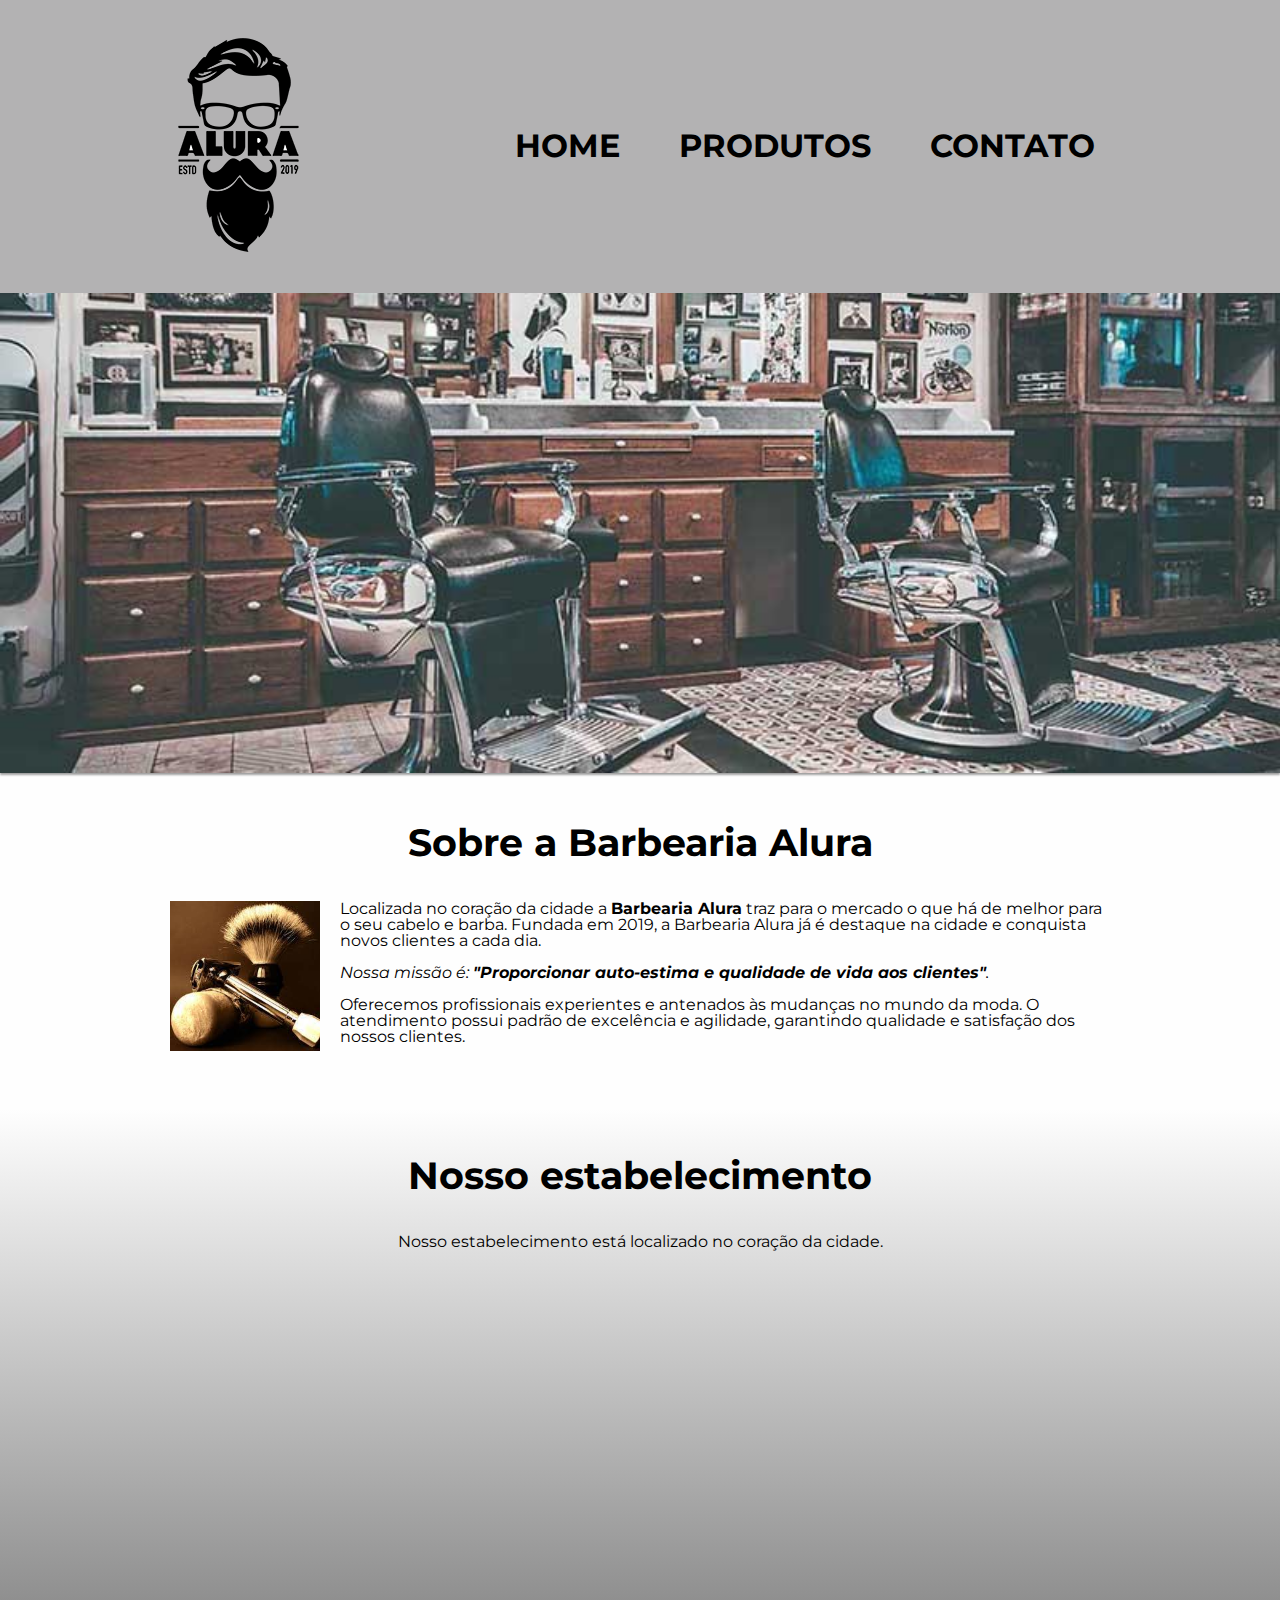
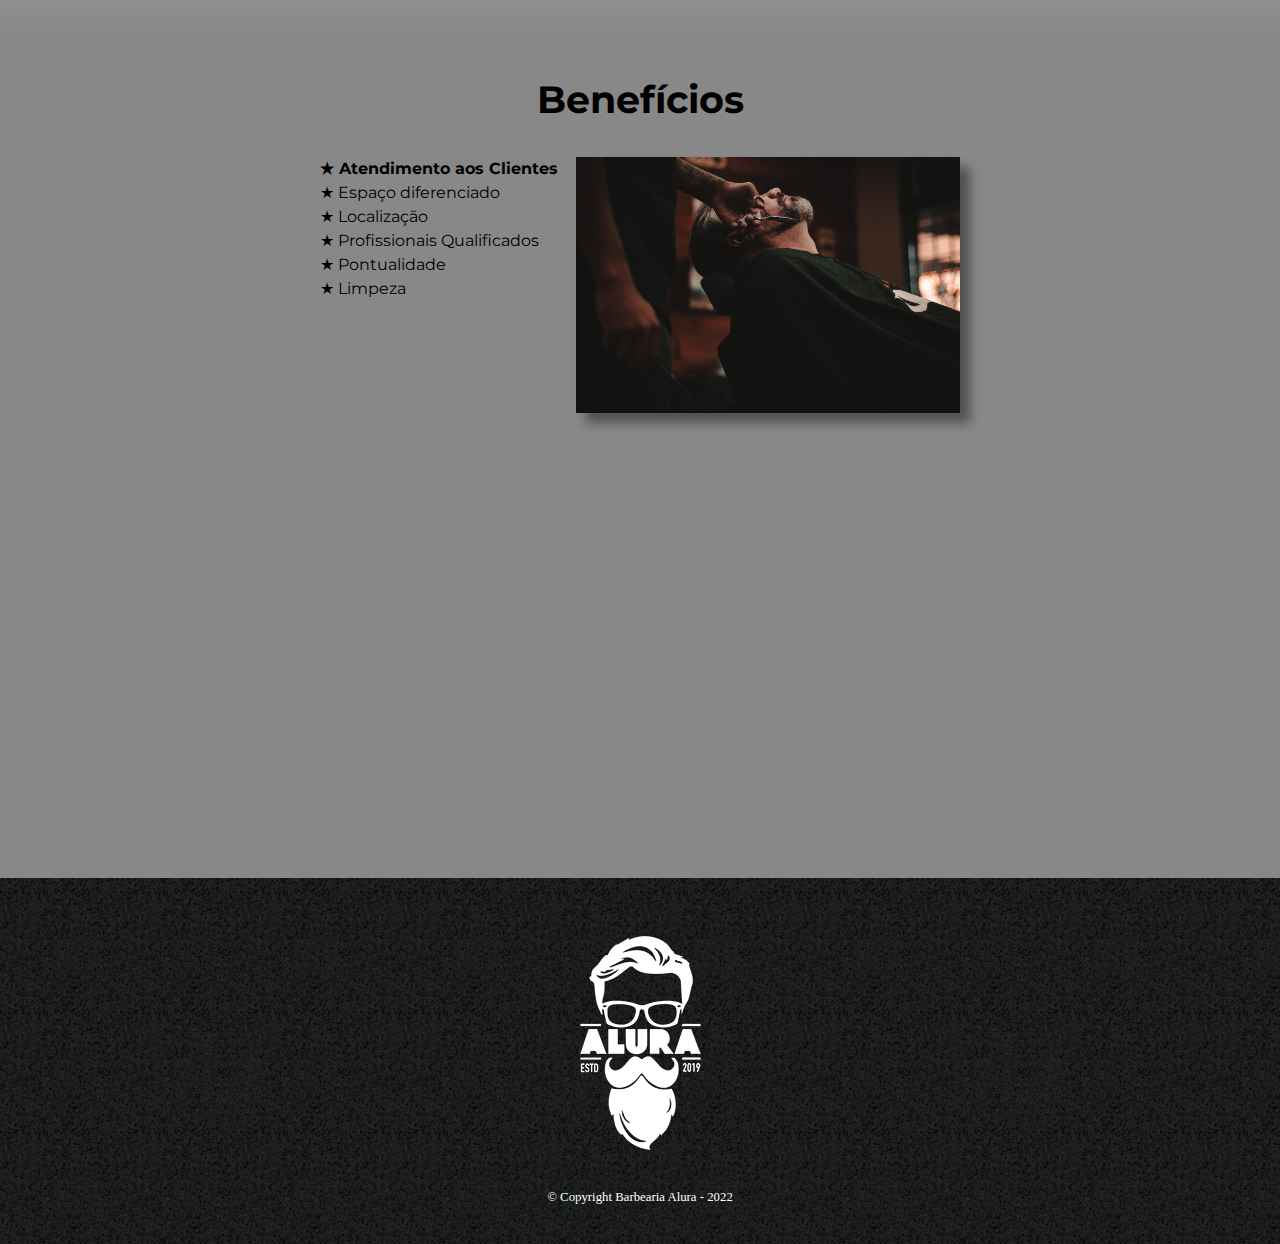
<file: index.html>
<!DOCTYPE html>
<html lang="pt-br">
<head>
    <meta charset="UTF-8">
    <meta http-equiv="X-UA-Compatible" content="IE=edge">
    <meta name="viewport" content="width=device-width, initial-scale=1.0">
    <title>Home Barbearia Alura</title>
    <link rel="shortcut icon" href="imagens/logo.png" type="image/x-icon">
    <link rel="stylesheet" href="styles/reset.css">
    <link rel="stylesheet" href="styles/style-home.css">
</head>
<body>
    <header>
        <div class="caixa">
            <h1><a href="index.html"><img class="logo_barber" src="imagens/logo.png" alt="Logo da Barbearia Alura"></a></h1>
            <nav>               
                <li><a href="index.html">Home</a></li>
                <li><a href="produtos.html">Produtos</a></li>
                <li><a href="contatos.html">Contato</a></li>              
            </nav>
        </div>
    </header>
    <img class="banner" src="imagens/banner.jpg" alt="Banner Barbearia">
    <main>
        <section class="principal">
			<div class="principal-conteudo">
                <h2 class="titulo-principal">Sobre a Barbearia Alura</h2>
                
                            <img class="utensilios" src="imagens/utensilios.jpg" alt="Utensilios de um barbeiro">
                <p>Localizada no coração da cidade a <strong>Barbearia Alura</strong> traz para o mercado o que há de melhor para o seu cabelo e barba. Fundada em 2019, a Barbearia Alura já é destaque na cidade e conquista novos clientes a cada dia.</p>
                <p id="missao"><em>Nossa missão é: <strong>"Proporcionar auto-estima e qualidade de vida aos clientes"</strong>.</em></p>
                <p>Oferecemos profissionais experientes e antenados às mudanças no mundo da moda. O atendimento possui padrão de excelência e agilidade, garantindo qualidade e satisfação dos nossos clientes.</p>
            </div>
		</section>

        <section class="mapa">
            <h3 class="titulo-principal">Nosso estabelecimento</h3>
            <p>Nosso estabelecimento está localizado no coração da cidade.</p>

            <div class="mapa-conteudo">
                <iframe src="https://www.google.com/maps/embed?pb=!1m18!1m12!1m3!1d14628.47001824354!2d-46.63809778638092!3d-23.564222923748392!2m3!1f0!2f0!3f0!3m2!1i1024!2i768!4f13.1!3m3!1m2!1s0x94ce5bc51374e6ad%3A0xde82450ea5cf3c27!2sUNINOVE%20-%20Campus%20Vergueiro!5e0!3m2!1spt-BR!2sbr!4v1642516165224!5m2!1spt-BR!2sbr" width="100%" height="300" style="border:0;" allowfullscreen="" loading="lazy"></iframe>
            </div>
        </section>

		<section class="beneficios">
			<h3 class="titulo-principal">Benefícios</h3>
			<div class="conteudo-beneficios">
                <ul class="lista-beneficios">
                    <li class="itens">Atendimento aos Clientes</li>
                    <li class="itens">Espaço diferenciado</li>
                    <li class="itens">Localização</li>
                    <li class="itens">Profissionais Qualificados</li>
                    <li class="itens">Pontualidade</li>
                    <li class="itens">Limpeza</li>
                </ul><img class="imagem-beneficios" src="imagens/beneficios.jpg" alt="imagem beneficios">
            </div>

            <div class="video">
                <iframe width="100%" height="315" src="https://www.youtube.com/embed/wcVVXUV0YUY" title="YouTube video player" frameborder="0" allow="accelerometer; autoplay; clipboard-write; encrypted-media; gyroscope; picture-in-picture" allowfullscreen></iframe>
            </div>
		</section>
    </main>

    <footer>
        <div class="caixa-rodape">
            <img class="logo-rodape" src="imagens/logo-branco.png" alt="Logo da Barbearia Alura">
            <p class="copyright">&copy; Copyright Barbearia Alura - 2022</p>
        </div>
    </footer>
</body>
</html>
</file>
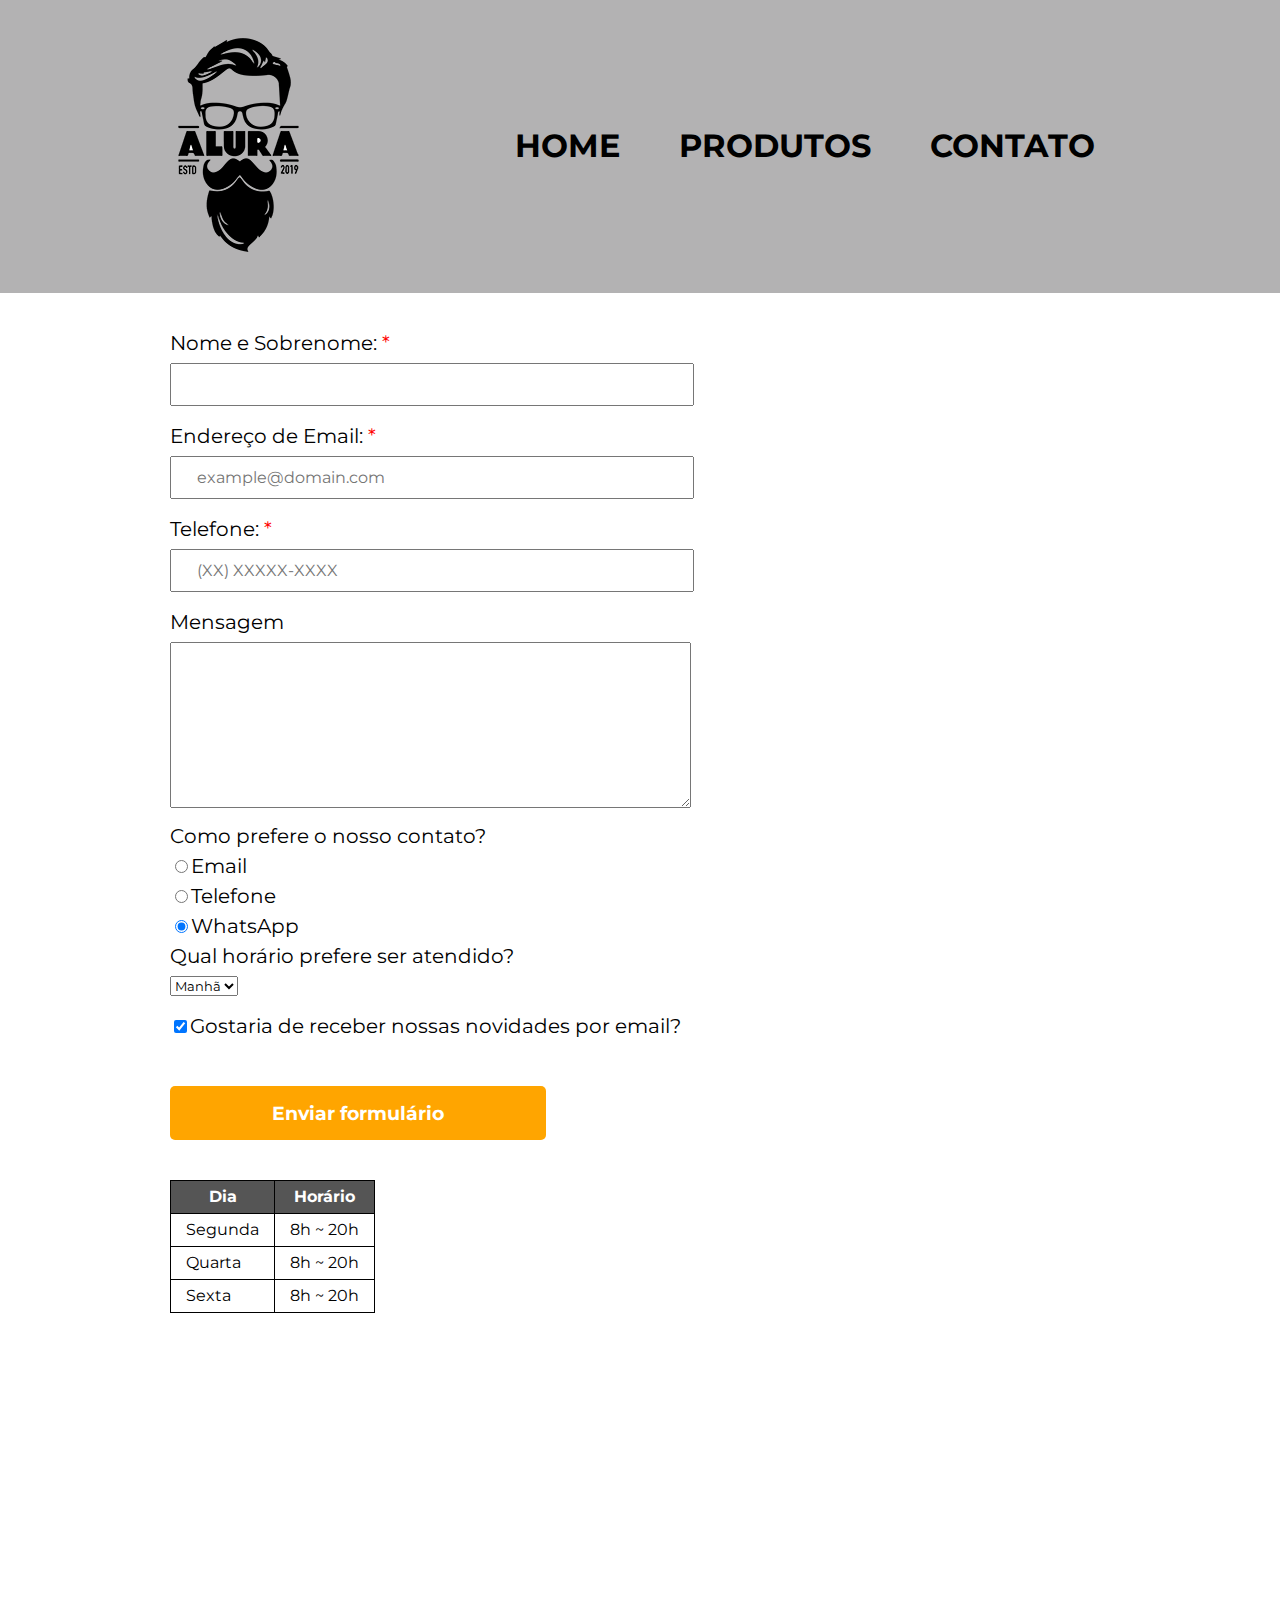
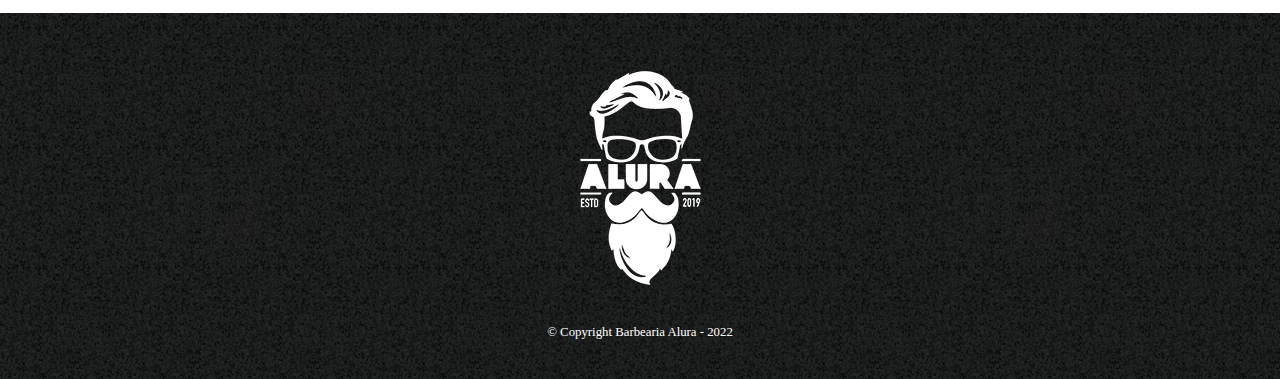
<file: contatos.html>
<!DOCTYPE html>
<html lang="pt-br">
<head>
    <meta charset="UTF-8">
    <meta http-equiv="X-UA-Compatible" content="IE=edge">
    <meta name="viewport" content="width=device-width, initial-scale=1.0">
    <title>Contatos Alura Barber</title>
    <link rel="shortcut icon" href="imagens/logo.png" type="image/x-icon">
    <link rel="stylesheet" href="styles/reset.css">
    <link rel="stylesheet" href="styles/style.css">
</head>
<body>
    <header>
        <div class="caixa">
            <h1><a href="index.html"><img class="logo_barber" src="imagens/logo.png" alt="Logo da Barbearia Alura"></a></h1>
            <nav>               
                <li><a href="index.html">Home</a></li>
                <li><a href="produtos.html">Produtos</a></li>
                <li><a href="contatos.html">Contato</a></li>              
            </nav>
        </div>
    </header>
    
    <main>
        <form>
            <label for="nomesobrenome">Nome e Sobrenome: <span class="obrigatorio">*</span></label> 
            <input type="text" id="nomesobrenome" class="input-padrao" required>

            <label for="email">Endereço de Email: <span class="obrigatorio">*</span></label>
            <input type="email" id="email" class="input-padrao" required placeholder="example@domain.com">

            <label for="telefone">Telefone: <span class="obrigatorio">*</span></label>
            <input type="tel" id="telefone" class="input-padrao" required placeholder="(XX) XXXXX-XXXX">
            
            <!--type email e tel são para facilitar o uso em celulares e para dados mais corretos no formulário.-->

            <label for="mensagem">Mensagem</label>
            <textarea name="mensagem" id="" cols="60" rows="10" class="input-textarea"></textarea>

            <fieldset>
                <legend>Como prefere o nosso contato?</legend>

                <label for="radio-email"><input type="radio" name="contato" value="email" id="radio-email">Email</label>
                

                <label for="radio-telefone"><input type="radio" name="contato" value="telefone" id="radio-telefone">Telefone</label>

                <label for="radio-whatsaap"><input type="radio" name="contato" value="whatsapp" id="radio-whatsapp" checked>WhatsApp</label>
            </fieldset>


            <fieldset>
                <legend>Qual horário prefere ser atendido?</legend>
                <select>
                    <option>Manhã</option>
                    <option>Tarde</option>
                    <option>Noite</option>
                </select>
            </fieldset>
            
            <label class="checkbox"><input type="checkbox" checked>Gostaria de receber nossas novidades por email?</label>
            

            <input type="submit" value="Enviar formulário" class="enviar">
        </form>

        <table>
            <thead>
                <tr>
                    <th>Dia</th>
                    <th>Horário</th>
                </tr>
            </thead>
            <tbody>
                <tr>
                    <td>Segunda</td>
                    <td>8h ~ 20h</td>
                </tr>
                <tr>
                    <td>Quarta</td>
                    <td>8h ~ 20h</td>
                </tr>
                <tr>
                    <td>Sexta</td>
                    <td>8h ~ 20h</td>
                </tr>
            </tbody>
        </table>
    </main>

    <footer>
        <div class="caixa-rodape">
            <img class="logo-rodape" src="imagens/logo-branco.png" alt="Logo da Barbearia Alura">
            <p class="copyright">&copy; Copyright Barbearia Alura - 2022</p>
        </div>
    </footer>
</body>
</html>
</file>
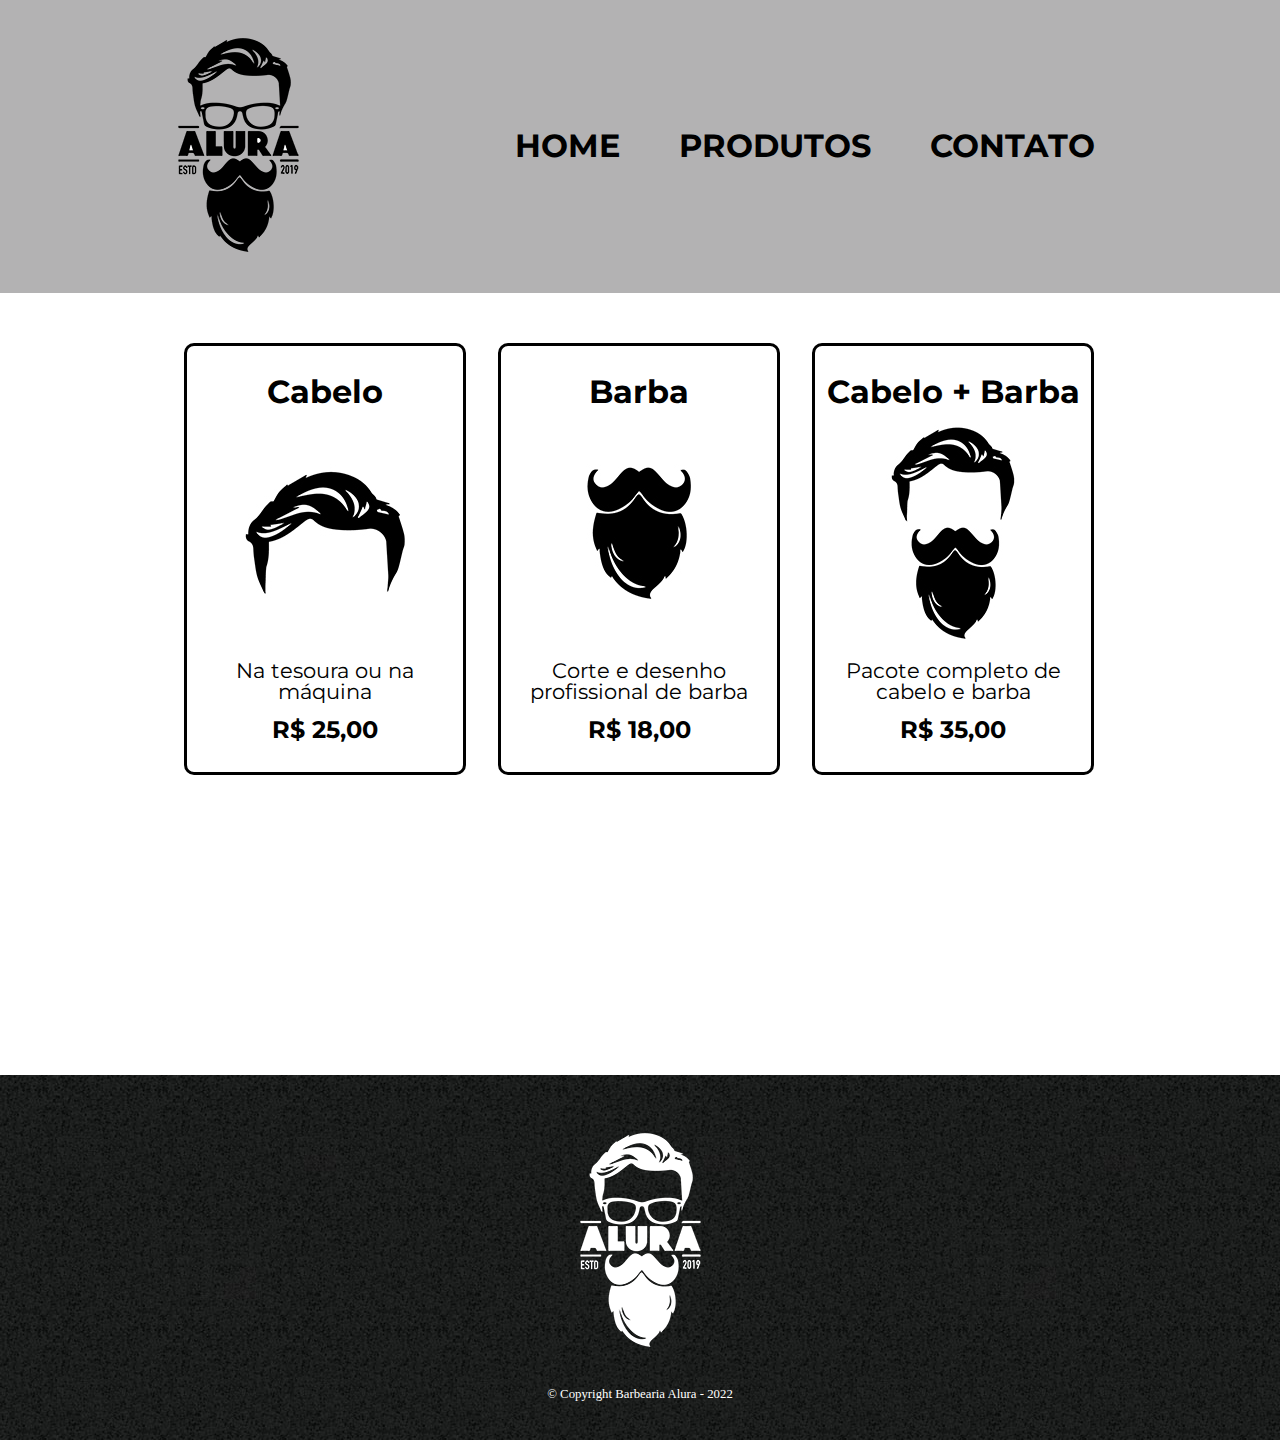
<file: produtos.html>
<!DOCTYPE html>
<html lang="pt-br">
<head>
    <meta charset="UTF-8">
    <meta http-equiv="X-UA-Compatible" content="IE=edge">
    <meta name="viewport" content="width=device-width, initial-scale=1.0">
    <title>Produtos Alura Barber</title>
    <link rel="shortcut icon" href="imagens/logo.png" type="image/x-icon">
    <link rel="stylesheet" href="styles/reset.css">
    <link rel="stylesheet" href="styles/style.css">
</head>
<body>
    <header>
        <div class="caixa">
            <h1><a href="index.html"><img class="logo_barber" src="imagens/logo.png" alt="Logo da Barbearia Alura"></a></h1>
            <nav>               
                <li><a href="index.html">Home</a></li>
                <li><a href="produtos.html">Produtos</a></li>
                <li><a href="contatos.html">Contato</a></li>              
            </nav>
        </div>
    </header>
    <main>
        <ul class="produtos">
            <li>
                <h2>Cabelo</h2>
                <img src="imagens/cabelo.jpg" alt="cabelo">
                <p class="descricao-produto">Na tesoura ou na máquina</p>
                <p class="preco-produto">R$ 25,00</p>
            </li>
            <li>
                <h2>Barba</h2>
                <img src="imagens/barba.jpg" alt="barba">
                <p class="descricao-produto">Corte e desenho profissional de barba</p>
                <p class="preco-produto">R$ 18,00</p>
            </li>
            <li>
                <h2>Cabelo + Barba</h2>
                <img src="imagens/cabelo+barba.jpg" alt="cabelo+barba">
                <p class="descricao-produto">Pacote completo de cabelo e barba</p>
                <p class="preco-produto">R$ 35,00</p>
            </li>
        </ul>
    </main>
    <footer>
        <div class="caixa-rodape">
            <img class="logo-rodape" src="imagens/logo-branco.png" alt="Logo da Barbearia Alura">
            <p class="copyright">&copy; Copyright Barbearia Alura - 2022</p>
        </div>
    </footer>
</body>
</html>
</file>
<file: styles/style-home.css>
@charset "UTF-8";

@import url('https://fonts.googleapis.com/css2?family=Montserrat&display=swap');

:root{
    --color0: #B3B2B3;
    --color1: #C78C19;
    --color2: #088C19;

    --fonte-padrao: 'Montserrat', sans-serif;
}

* {
    font-family: var(--fonte-padrao);
}

header{
    background-color: var(--color0);
    padding: 20px 0px;
    font-family: var(--fonte-padrao);
}

nav{
    position: absolute;
    top: 110px;
    right: 0px;
}

nav li{
    display: inline;
    padding-right: 15px;
}

.caixa{
    position: relative;
    width: 980px;
    margin: 0 auto;
}

nav a{
    text-decoration: none;
    color: black;
    font-weight: bold;
    font-size: 2em;
    padding: 20px;
    text-transform: uppercase;
}

nav a:hover{
    color: var(--color1);
    text-decoration: underline;
}

nav a:active{
    color: var(--color2);
}

.banner{
    width: 100%;
    box-shadow: 0px 2px 2px rgba(0, 0, 0, 0.384);
}

.titulo-principal {
	text-align: center;
    font-size: 2.4em;
    margin: 0 0 1em;
    clear: left;
    font-weight: bold;
}

.principal{
    padding: 3em 0;
    background-color: #FEFEFE;
}

.principal-conteudo{
    width: 940px;
    margin: 0px auto;
}

.principal p{
    margin: 0 0 1em;
}

.principal strong{
    font-weight: bold;
}

.principal em{
    font-style: italic;
}

.mapa{
    padding: 3em 0;
    text-align: center;
    background: linear-gradient(#FEFEFE, #888888);
}

.mapa-conteudo{
    width: 940px;
    margin: 0px auto;
}

.mapa p{
    margin: 0 0 2em;
}

.beneficios{
    padding: 3em 0;
    background-color: #888888;
}

.conteudo-beneficios{
    width: 640px;
    margin: 0 auto;
}

.lista-beneficios{
    width: 40%;
    display: inline-block;
    vertical-align: top;
}

.itens{
    line-height: 1.5em;
}

.itens::before{
    content: "\2605  ";
}

.itens:first-child{
    font-weight: bold;
}

.imagem-beneficios {
	width: 60%;
    opacity: 1;
    box-shadow: 10px 10px 10px rgba(0, 0, 0, 0.404);
}

.imagem-beneficios:hover{
    opacity: 0.3;
    transition: 0.4s;
}

.utensilios{
    width: 150px;
    float: left;
    margin: 0px 20px 0px 0px;
}

.video{
    width: 560px;
    margin: 3em auto;
}



footer{
    text-align: center;
    background: url("../imagens/bg.jpg");
    padding: 40px 0;
}

.copyright{
    color: white;
    font-size: 0.8em;
    margin-top: 20px;
}

@media screen and (max-width: 480px){
    .caixa, .principal-conteudo, .conteudo-beneficios, .mapa-conteudo, .video{
        width: auto;
    }

    h1{
        text-align: center;
    }

    nav{
        position: static;
    }

    .lista-beneficios, .imagem-beneficios{
        width: 100%;
    }

    nav li{
        font-size: 0.45em;
        font-weight: bold;
    }
}
</file>
<file: styles/style.css>
@charset "UTF-8";

@import url('https://fonts.googleapis.com/css2?family=Montserrat&display=swap');

:root{
    --color0: #B3B2B3;
    --color1: #C78C19;
    --color2: #088C19;

    --fonte-padrao: 'Montserrat', sans-serif;
}

*{
    font-family: var(--fonte-padrao);
}

header{
    background-color: var(--color0);
    padding: 20px 0px;
    font-family: var(--fonte-padrao);
}

nav{
    position: absolute;
    top: 110px;
    right: 0px;
}

nav li{
    display: inline;
    padding-right: 15px;
}

.caixa{
    position: relative;
    width: 980px;
    margin: 0 auto;
}

nav a{
    text-decoration: none;
    color: black;
    font-weight: bold;
    font-size: 2em;
    padding: 20px;
    text-transform: uppercase;
}

nav a:hover{
    color: var(--color1);
    text-decoration: underline;
}

nav a:active{
    color: var(--color2);
}

.produtos li {
    display: inline-block;
    text-align: center;
    border: 3px solid black;
    border-radius: 10px;
    width: 30%;
    vertical-align: top;
    padding: 30px 10px;
    margin: 0 1.5%;
    box-sizing: border-box;
}

.produtos{
    width: 940px;
    margin: 50px auto;
}

.produtos li:hover{
    border-color: var(--color1);
}

.produtos li:active{
    border-color: #088C19;
}

.produtos li:hover h2{
    font-size: 2.1em;
}

.produtos li:hover .preco-produto{
    font-size: 1.7em;
}

.produtos h2{
    font-size: 2em;
    font-weight: bold;
}

.descricao-produto{
    font-size: 1.3em;
}

.preco-produto{
    font-size: 1.5em;
    font-weight: bold;
    margin-top: 15px;
}

main{
    width: 940px;
    margin: 0px auto;
}

form{
    margin: 40px 0;
}

form label, form legend{
    display: block;
    font-size: 20px;
    margin-bottom: 10px;
}

.input-padrao{
    display: block;
    margin-bottom: 20px;
    padding: 10px 25px;
    font-size: 1em;
    width: 50%;
}

.input-textarea{
    margin-bottom: 15px;
}

.checkbox{
    margin: 20px 0px;
}

.obrigatorio{
    color: red;
}

.enviar{
    width: 40%;
    padding: 15px 0px;
    background-color: orange;
    color: white;
    font-weight: bold;
    font-size: 1.2em;
    border: none;
    border-radius: 5px;
    margin-top: 30px;
}

.enviar:hover{
    transition: 1s;
    cursor: pointer;
    background-color: darkorange;
    transform: scale(1.1);
}

table{
    margin: 20px 0 40px;
}

thead{
    background-color: #555555;
    color: white;
    font-weight: bold;
}

td, th{
    border: 1px solid #000000;
    padding: 8px 15px;
}

footer{
    text-align: center;
    background: url("../imagens/bg.jpg");
    padding: 40px 0;
    margin-top: 300px;
}

.copyright{
    color: white;
    font-size: 0.8em;
    margin-top: 20px;
}
</file>
